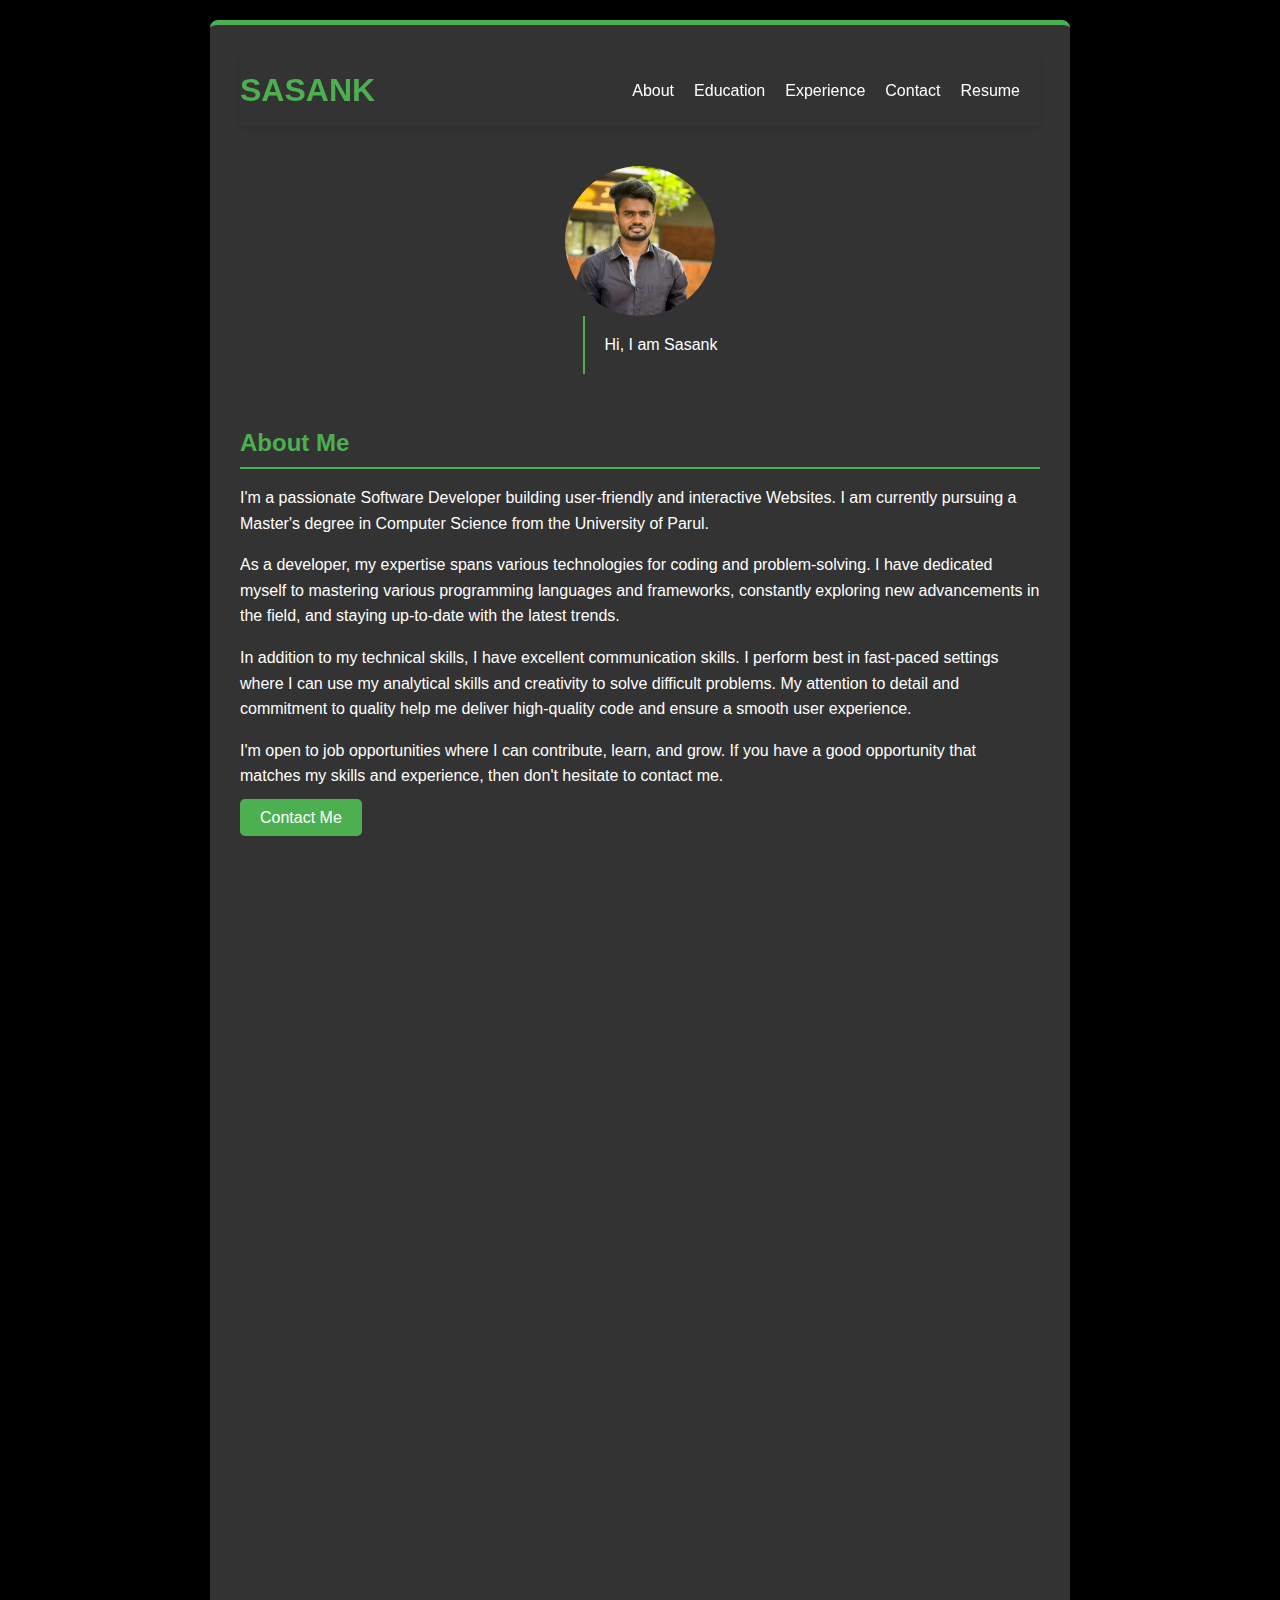
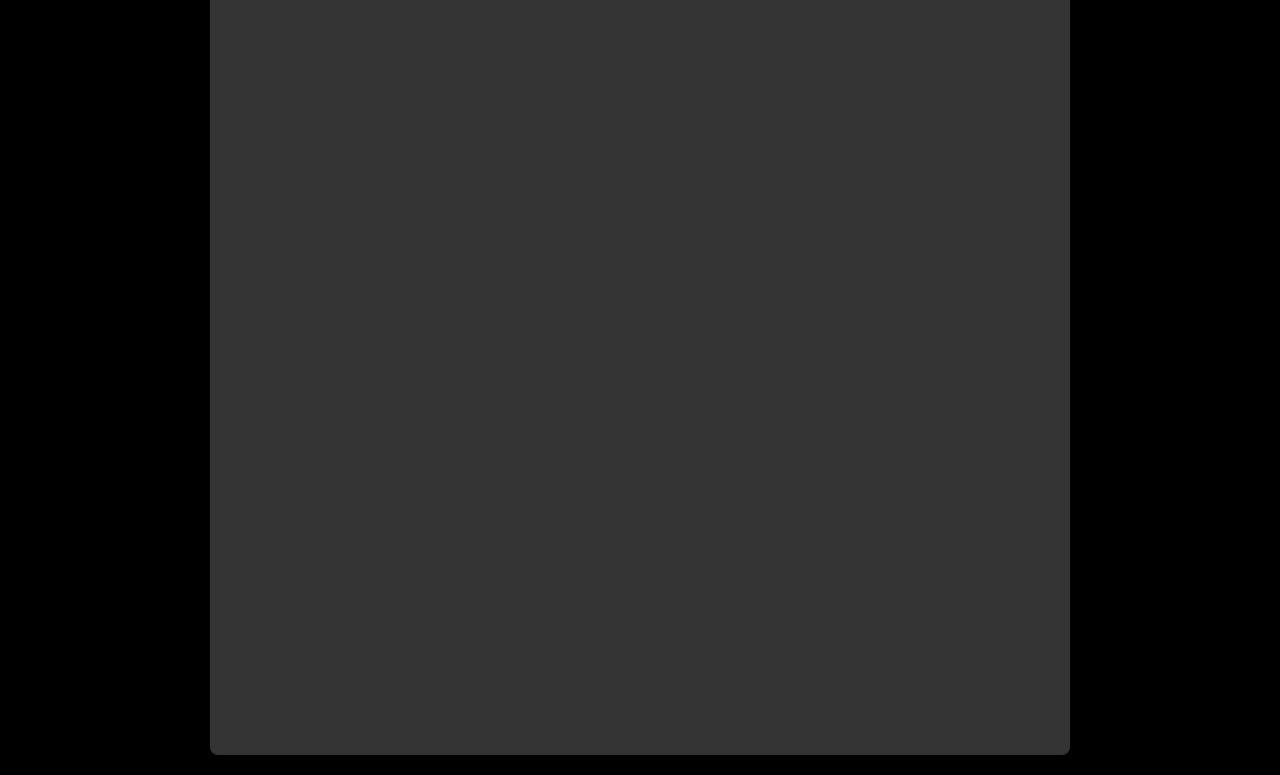
<file: index.html>
<!DOCTYPE html>
<html lang="en">
<head>
    <meta charset="UTF-8">
    <meta name="viewport" content="width=device-width, initial-scale=1.0">
    <title>SASANK DEVARAKONDA - Resume</title>
    <link rel="stylesheet" href="style.css">
</head>
<body>
    <div class="container">
        <div class="header">
            <h1 class="name">SASANK</h1>
            <div class="navigation">
                <a href="#about">About</a>
                <a href="#education">Education</a>
                <a href="#experience">Experience</a>
                <a href="#contact">Contact</a>
                <a href="#resume">Resume</a>
            </div>
        </div>

        <div class="photo-container">
            <img class="photo" src="./image.jpg" alt="Sasank's Photo">
        </div>

        <div class="message">
            <p id="typed-message"></p>
        </div>

        <div id="about" class="section">
            <h2>About Me</h2>
            <p>I'm a passionate Software Developer building user-friendly and interactive Websites. I am currently pursuing a Master's degree in Computer Science from the University of Parul.</p>
            <p>As a developer, my expertise spans various technologies for coding and problem-solving. I have dedicated myself to mastering various programming languages and frameworks, constantly exploring new advancements in the field, and staying up-to-date with the latest trends.</p>
            <p>In addition to my technical skills, I have excellent communication skills. I perform best in fast-paced settings where I can use my analytical skills and creativity to solve difficult problems. My attention to detail and commitment to quality help me deliver high-quality code and ensure a smooth user experience.</p>
            <p>I'm open to job opportunities where I can contribute, learn, and grow. If you have a good opportunity that matches my skills and experience, then don't hesitate to contact me.</p>
            <p><a class="button" href="#contact">Contact Me</a></p>
        </div>

        <div id="education" class="section">
            <h2>Education</h2>
            <div class="experience-item">
                <h3>University Of Parul</h3>
                <p><strong>August 2021 - May 2023</strong></p>
                <ul>
                    <li>Masters in Computer Applications (MCA) with a specialization in Cloud Computing - Gujarat</li>
                    <li>Achieved an 80% aggregate in the program.</li>
                    <li>Completed a project titled "Hospital Management Cloud System," which involved developing a comprehensive cloud-based solution for managing hospital operations efficiently.</li>
                    <li>Found good communication and teaching skills among the teachers, which greatly enhanced the learning experience.</li>
                </ul>
            </div>
            <div class="experience-item">
                <h3>Krishna University</h3>
                <p><strong>June 2018 - July 2021</strong></p>
                <ul>
                    <li>Bachelor of Science (BSc)</li>
                    <li>Achieved an 87% aggregate in the program.</li>
                    <li>Found good communication and teaching skills among the teachers, which greatly enhanced the learning experience.</li>
                </ul>
            </div>
            <div class="experience-item">
                <h3>GSR&KSR Junior Colloge</h3>
                <p><strong>June 2016 - March 2018</strong></p>
                <ul>
                    <li>Group: MPC (Mathematics, Physics, Chemistry)</li>
                    <li>Achieved an 78% aggregate in the program.</li>
                    <li>Excelled in Mathematics, demonstrating strong analytical and problem-solving skills.</li>
                </ul>
            </div>
        </div>

        <div id="experience" class="section">
            <h2>Experience</h2>
            <div class="work-experience-item">
                <h3>Neoteric Method</h3>
                <p><strong>October 2023 - April 2024</strong></p>
                <ul>
                    <li>Location: Hyderabad</li>
                    <li>Completed a 6-month Full Stack Development internship.</li>
                    <li>Specialized in Java, developing strong skills in both front-end and back-end technologies.</li>
                </ul>
            </div>
        </div>

        <div id="contact" class="section">
            <h2>Contact</h2>
            <div class="contact-info">
                <p>Feel free to email or call me:</p>
                <p><strong>Email:</strong> sasankdevarakonda002@gmail.com</p>
                <p><strong>Phone:</strong> +91 6302142514</p>
            </div>
        </div>

        <div id="resume" class="section">
            <h2>Resume</h2>
            <p>If you'd like to download my resume, click the button below:</p>
            <a class="button" href="./UpdatedResume1.pdf" target="_blank" download>Download Resume</a>
        </div>
    </div>

    <script src="index.js"></script>
</body>
</html>
</file>
<file: style.css>
body {
    font-family: Arial, sans-serif;
    line-height: 1.6;
    background-color: #000; /* Black background */
    color: #fff; /* White text */
    margin: 0;
    padding: 0;
}

.container {
    max-width: 800px;
    margin: 20px auto;
    background-color: #333; /* Dark grey container background */
    padding: 30px;
    box-shadow: 0 4px 8px rgba(0, 0, 0, 0.1);
    border-radius: 8px;
    border-top: 5px solid #4caf50;
    display: flex; /* Make container flexbox */
    flex-direction: column; /* Align items vertically */
    align-items: center; /* Center items horizontally */
    text-align: center; /* Center text */
}

.header {
    width: 100%;
    display: flex;
    justify-content: space-between;
    align-items: center;
    margin-bottom: 20px;
    overflow-x: scroll;
    gap: 15px;
    position: sticky; /* Fix header */
    top: 0; /* Top of viewport */
    background-color: #333; /* Background color for header */
    z-index: 100; /* Ensure it's above other content */
    padding: 10px 0; /* Adjust padding as needed */
    box-shadow: 0 2px 4px rgba(0, 0, 0, 0.1); /* Optional: Add shadow */
    -ms-overflow-style: none;
    scrollbar-width: none;
}

.header::-webkit-scrollbar{
    display: none;
}

.name {
    font-size: 2em;
    color: #4caf50;
    margin: 0;
}

.navigation {
    display: flex;
}

.navigation a {
    margin-right: 20px;
    color: #fff; /* White text for navigation links */
    text-decoration: none;
    transition: color 0.3s ease;
}

.navigation a:hover {
    color: #4caf50;
}

.photo-container {
    width: 150px;
    height: 150px;
    border-radius: 50%;
    overflow: hidden;
    flex-shrink: 0; /* Prevents photo container from shrinking */
    margin-top: 20px; /* Adjust margin as needed */
}

.photo {
    width: 100%;
    height: 100%;
    object-fit: cover;
}

.message {
    text-align: left; /* Align text to left */
    margin-left: 20px; /* Adjust margin as needed */
    padding-left: 20px;
    border-left: 2px solid #4caf50; /* Vertical line */
    flex-grow: 1; /* Allows message to expand */
    margin-bottom: 30px; /* Spacing after message */
}

.section {
    margin-bottom: 30px; /* Spacing between sections */
    text-align: left; /* Align text to left */
    opacity: 0; /* Initially hide sections */
    transition: opacity 1s ease; /* Smooth transition for opacity */
}

.section.active {
    opacity: 1; /* Display active section */
}

.section h2 {
    color: #4caf50; /* Section header color */
    border-bottom: 2px solid #4caf50; /* Section header underline */
    padding-bottom: 5px;
    margin-bottom: 10px;
}

.experience-item {
    margin-bottom: 20px;
}

.experience-item h3 {
    margin-bottom: 5px;
    color: #4caf50;
}

.experience-item p {
    margin: 5px 0;
}

.button {
    background-color: #4caf50;
    color: #fff;
    padding: 10px 20px;
    text-decoration: none;
    border-radius: 5px;
    transition: background-color 0.3s ease;
}

.button:hover {
    background-color: #45a049;
}
</file>
